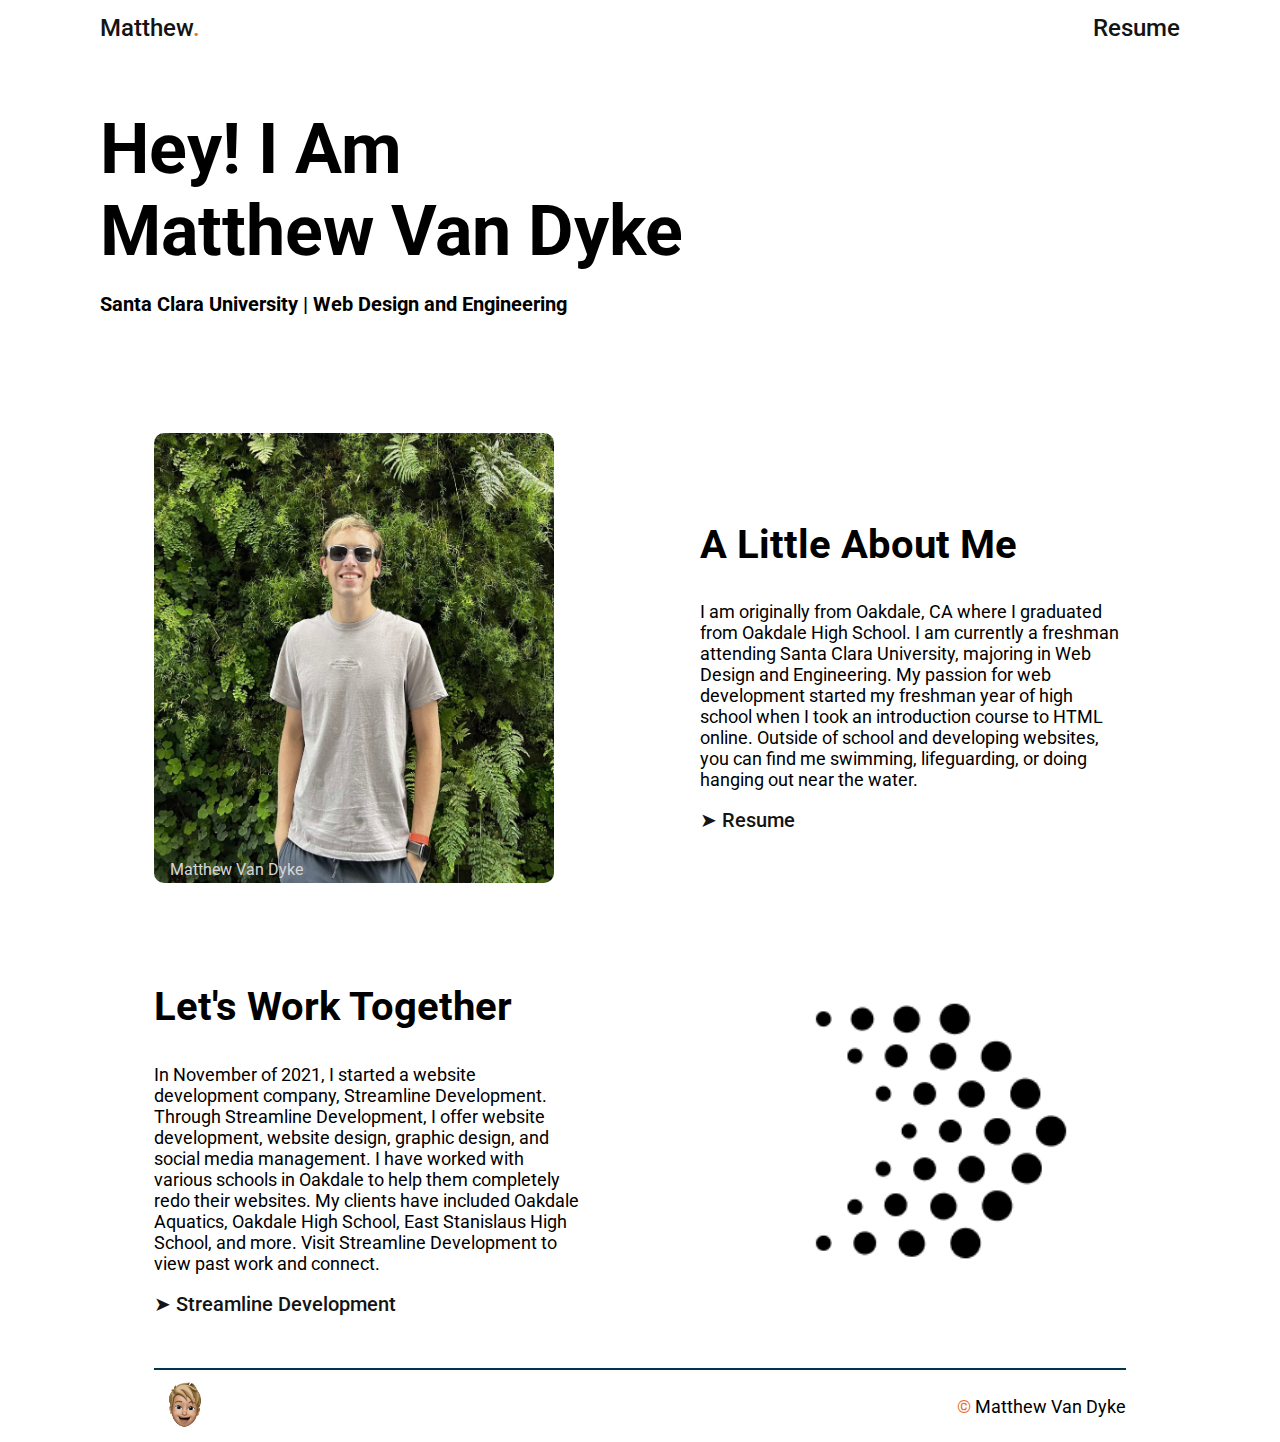
<file: index.html>
<!DOCTYPE html>
<html>
    <head>
        <title>Matthew.</title>
        <link rel="stylesheet" href="style.css">
        <link rel="preconnect" href="https://fonts.googleapis.com">
        <link rel="preconnect" href="https://fonts.gstatic.com" crossorigin>
        <meta name="viewport" content="width=device-width">
        <link href="https://fonts.googleapis.com/css2?family=Roboto:wght@400;500;700&display=swap" rel="stylesheet">
    </head>

    <body>
        <!-- Nav -->
        <div id="navbar">
            <ul>
                <li><a href="index.html">Matthew<span style="color: #EA701F">.</span></a></li>
                <li style="float: right"><a href="resume.html">Resume</a></li>
            </ul>
        </div>

        <br>

        <div id="header">
            <h1>Hey! I Am<br>Matthew Van Dyke</h1>
            <h3>Santa Clara University | Web Design and Engineering</h3>
        </div>

        <br><br><br>

        <div id="middle">

            <!-- About Me -->
            <div class="column">
                <div class="image">
                    <img src="me.jpg" id="pics" width="400px" height="450px" alt="Matthew Van Dyke standing in front of a green background">
                    <div class="bottom-left">Matthew Van Dyke</div>
                </div>
                <div class="content-right">
                    <h2>A Little About Me</h2>  
                    <p>I am originally from Oakdale, CA where I graduated from Oakdale High School. I am currently a freshman attending Santa Clara University, majoring in Web Design and Engineering. My passion for web development started my freshman year of high school when I took an introduction course to HTML online. Outside of school and developing websites, you can find me swimming, lifeguarding, or doing hanging out near the water.</p>
                    <a href="resume.html">&#10148;  Resume</a>
                </div>
            </div>

            <br>

            <!-- Work Together -->
            <div class="column">
                <div class="content-left">
                    <h2>Let's Work Together</h2>  
                    <p>In November of 2021, I started a website development company, Streamline Development. Through Streamline Development, I offer website development, website design, graphic design, and social media management.  I have worked with various schools in Oakdale to help them completely redo their websites. My clients have included Oakdale Aquatics, Oakdale High School, East Stanislaus High School, and more. Visit Streamline Development to view past work and connect.</p>
                    <a href="http://streamlinedev.org/" target="_blank">&#10148;  Streamline Development</a>
                </div>
                <div class="image">
                    <img src="streamline.png" id="pics" width="400px" height="450px" alt="Streamline Development's logo">
                </div>
            </div>

            <!-- Footer -->
            <hr>

            <footer>
                <img src="memoji.PNG" width="60px" height="60px" alt="Matthew memoji">
                <p style="float: right;"><span style="color:#EA701F">&copy;</span> Matthew Van Dyke</p>
            </footer>

        
        </div>


    </body>
</html>
</file>
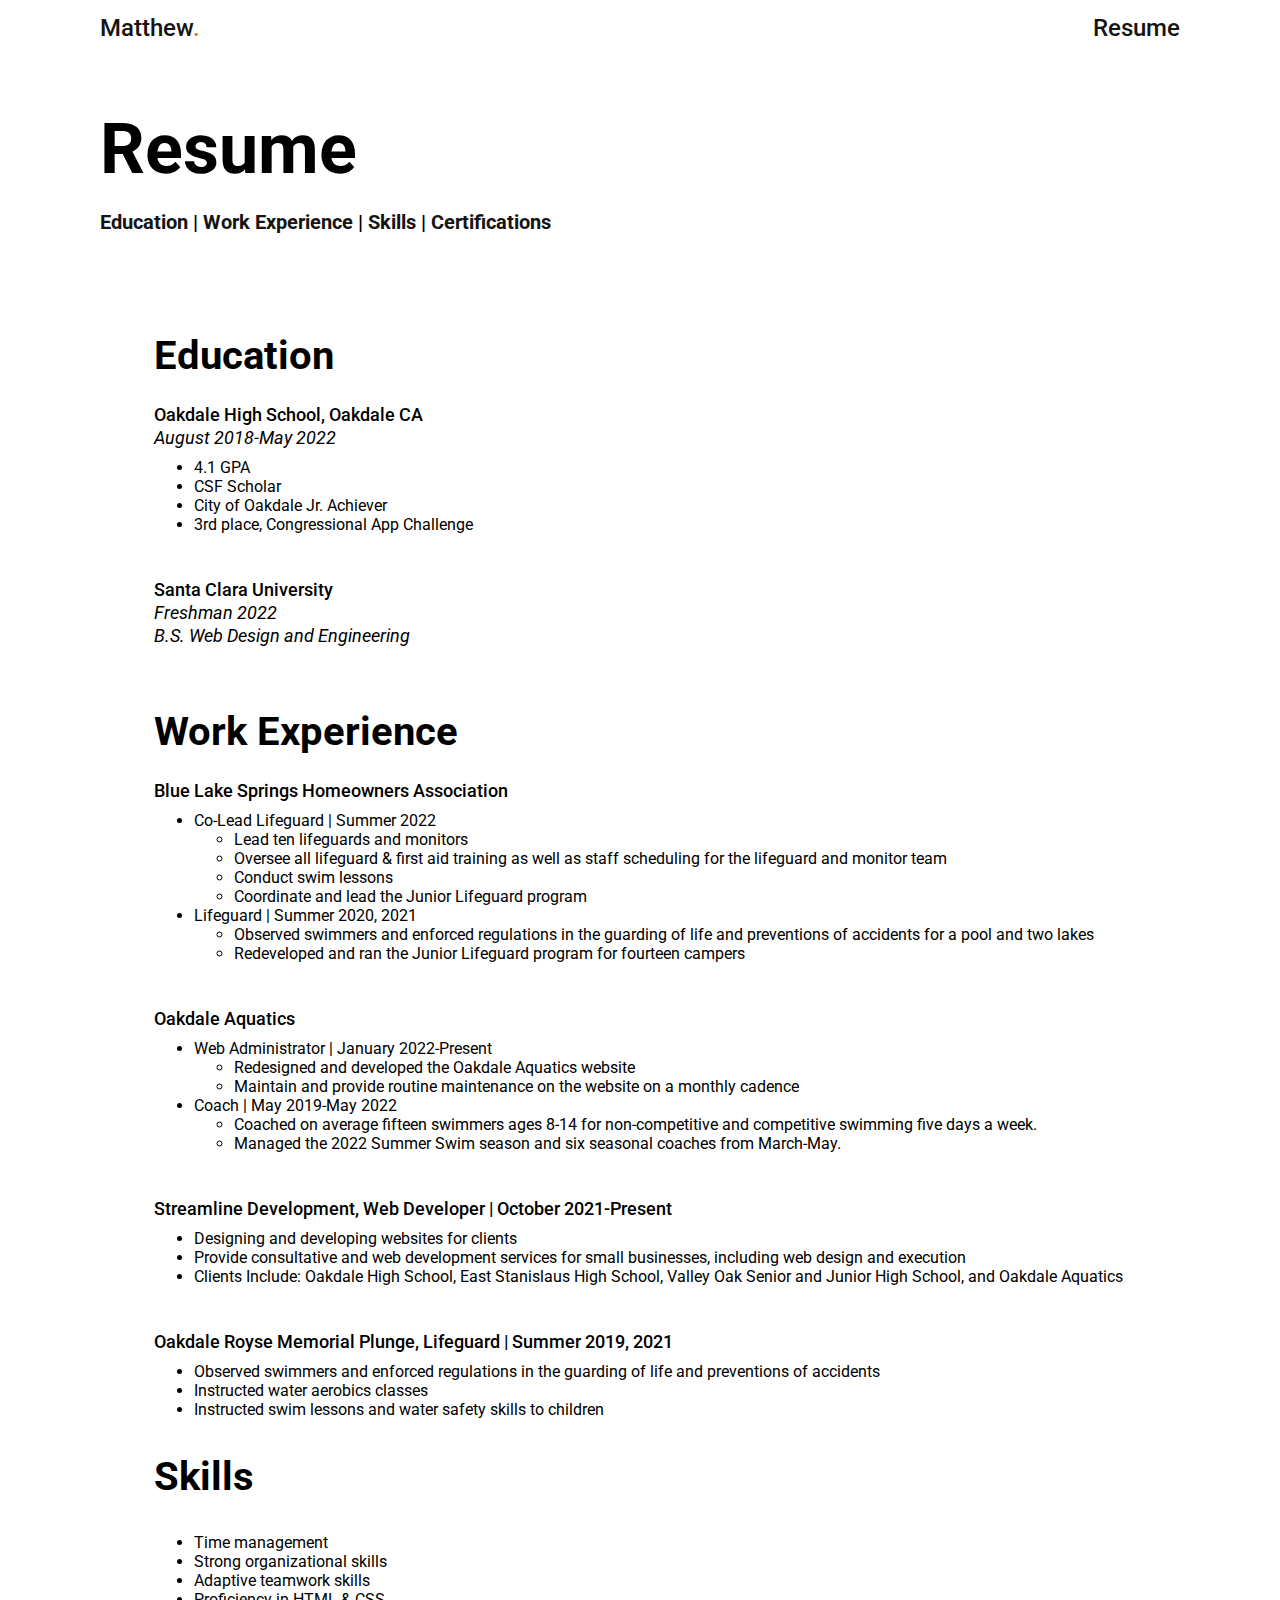
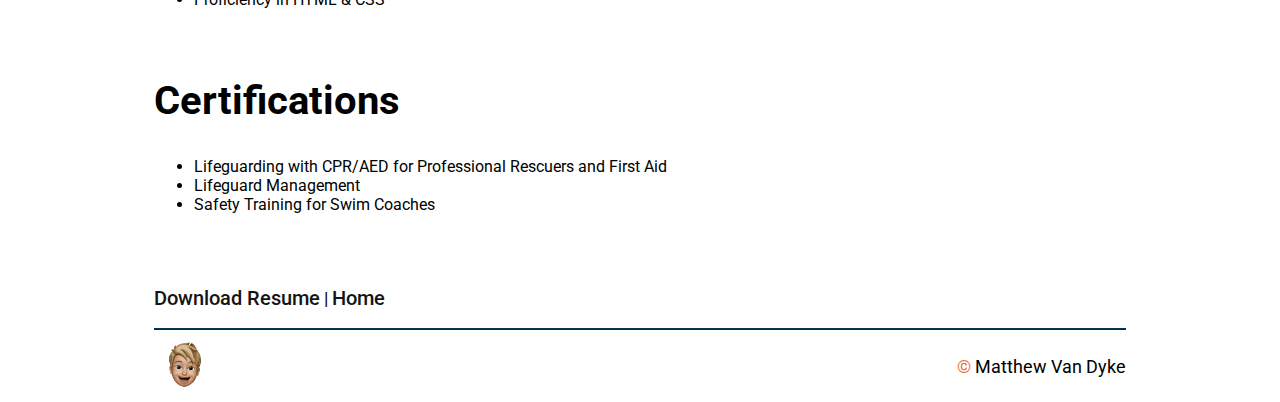
<file: resume.html>
<!DOCTYPE html>
<html>
    <head>
        <title>Resume | Matthew.</title>
        <link rel="stylesheet" href="style.css">
        <link rel="preconnect" href="https://fonts.googleapis.com">
        <link rel="preconnect" href="https://fonts.gstatic.com" crossorigin>
        <meta name="viewport" content="width=device-width">
        <link href="https://fonts.googleapis.com/css2?family=Roboto:wght@400;500;700&display=swap" rel="stylesheet">
    </head>

    <body>
        <!-- Nav -->
        <div id="navbar">
            <ul>
                <li><a href="index.html">Matthew<span style="color: #EA701F">.</span></a></li>
                <li style="float: right"><a href="resume.html">Resume</a></li>
            </ul>
        </div>

        <br>

        <div id="header">
            <h1>Resume</h1>
            <!-- ADD LINKS -->
            <h3><a href="#education">Education</a> | <a href="#work">Work Experience</a> | <a href="#skills">Skills</a> | <a href="#certifications">Certifications</a></h3>
        </div>

        <br><br>

        <div id="middle">

            <!-- Education -->
            <div id="education">
                <h2>Education</h2>

                <p style="line-height: 5px; font-weight: 500;">Oakdale High School, Oakdale CA</p>
                <p style="line-height: 5px;"><i>August 2018-May 2022</i></p>
                <ul>
                    <li>4.1 GPA</li>
                    <li>CSF Scholar</li>
                    <li>City of Oakdale Jr. Achiever</li>
                    <li>3rd place, Congressional App Challenge</li>
                </ul>
                
                <br>

                <p style="line-height: 5px; font-weight: 500;">Santa Clara University</p>
                <p style="line-height: 5px;"><i>Freshman 2022</i></p>
                <p style="line-height: 5px;"><i>B.S. Web Design and Engineering</i></p>
            </div>

            <br>

            <!-- Work Experience -->
            <div id="work">
                <h2>Work Experience</h2>

                <!-- BLS -->
                <p id="jobheader" style="font-weight: 500;">Blue Lake Springs Homeowners Association</p>
                <ul>
                    <li>Co-Lead Lifeguard | Summer 2022</li>
                    <ul>
                        <li>Lead ten lifeguards and monitors</li>
                        <li>Oversee all lifeguard & first aid training as well as staff scheduling for the lifeguard and monitor team</li>
                        <li>Conduct swim lessons</li>
                        <li>Coordinate and lead the Junior Lifeguard program</li>
                    </ul>
                    <li>Lifeguard | Summer 2020, 2021</li>
                    <ul>
                        <li>Observed swimmers and enforced regulations in the guarding of life and preventions of accidents for a pool and two lakes</li>
                        <li>Redeveloped and ran the Junior Lifeguard program for fourteen campers</li>
                    </ul>
                </ul>

                <br>

                <!-- Oakdale Aquatics -->
                <p id="jobheader" style="font-weight: 500;">Oakdale Aquatics</p>
                <ul>
                    <li>Web Administrator | January 2022-Present</li>
                        <ul>
                            <li>Redesigned and developed the Oakdale Aquatics website</li>
                            <li>Maintain and provide routine maintenance on the website on a monthly cadence</li>
                        </ul>
                    <li>Coach | May 2019-May 2022</li>
                        <ul>
                            <li>Coached on average fifteen swimmers ages 8-14 for  non-competitive and competitive swimming five days a week.</li>
                            <li>Managed the 2022 Summer Swim season and six seasonal coaches from March-May.</li>
                        </ul>
                </ul>

                <br>

                <!-- Streamline Development -->
                <p id="jobheader" style="font-weight: 500;">Streamline Development, Web Developer | October 2021-Present</p>
                <ul>
                    <li>Designing and developing websites for clients</li>
                    <li>Provide consultative and web development services for small businesses, including web design and execution</li>
                    <li>Clients Include: Oakdale High School, East Stanislaus High School, Valley Oak Senior and Junior High School, and Oakdale Aquatics</li>
                </ul>

                <br>

                <!-- Plunge -->
                <p id="jobheader" style="font-weight: 500;">Oakdale Royse Memorial Plunge, Lifeguard | Summer 2019, 2021</p>
                <ul>
                    <li>Observed swimmers and enforced regulations in the guarding of life and preventions of accidents</li>
                    <li>Instructed water aerobics classes</li>
                    <li>Instructed swim lessons and water safety skills to children</li>
                </ul>
            </div>

            <!-- Skills -->
            <div id="skills">
                <h2>Skills</h2>

                <ul>
                    <li>Time management</li>
                    <li>Strong organizational skills</li>
                    <li>Adaptive teamwork skills</li>
                    <li>Proficiency in HTML & CSS</li>
                </ul>
            </div>

            <br>

            <!-- Certifications -->
            <div id="certifications">
                <h2>Certifications</h2>

                <ul>
                    <li>Lifeguarding with CPR/AED for Professional Rescuers and First Aid</li>
                    <li>Lifeguard Management</li>
                    <li>Safety Training for Swim Coaches</li>
                </ul>
            </div>

            <br><br>

            <p><a href="2022 Resume.pdf" target="_blank" download style="font-weight: 500;">Download Resume</a> | <a href="index.html">Home</a></p> 

            <!-- Footer -->
            <hr>

            <footer>
                <img src="memoji.PNG" width="60px" height="60px" alt="Matthew memoji">
                <p style="float: right;"><span style="color:#EA701F">&copy;</span> Matthew Van Dyke</p>
            </footer>
        
        </div>


    </body>
</html>
</file>
<file: style.css>
/* Whole Body */
body {
    /* margin-left: 10%;
    margin-right: 10%; */
    max-width: 1080px; 
    margin: 0 auto ; 
    float: none ; 
    font-family: 'Roboto', sans-serif;
}

@media only screen and (max-width: 800px) {
  body {
    margin-left: 25px;
    margin-right: 0px;
  }
}

a {
  text-decoration: none;
  color: #141414;
}

a:hover {
  color: #EA701F;
}

hr {
  border: 1px solid #003552;
}

p {
  font-size: 18px;
}

/* Nav  */
#navbar {
  padding-top: 14px;
}

#navbar ul {
    list-style-type: none;
    margin: 0;
    padding: 0;
    overflow: hidden;
}
  
#navbar li {
  float: left;
}
  
#navbar li a {
  display: block;
  text-align: center;
  text-decoration: none;
  font-family: 'Roboto', sans-serif;
  font-weight: 500;
  font-size: 24px;
  color: #141414;
}

#navbar li a:hover {
  color: #EA701F;
}

/* Header */

#header h1 {
  font-size: 70px;
  margin-block-end: 10px;
}

#header h3 {
  font-size: 20px;
}

/* Middle */
#middle {
  padding-left: 5%;
  padding-right: 5%;
  margin-top: 40px;
}

#middle a {
  font-weight: 500;
  font-size: 20px;
}

#pics {
  border-radius: 10px;
}

#middle h2 {
  font-size: 40px;
}

.column {
  display: flex;
  align-items: center;
  justify-content: center;
}

.image {
  position: relative;
}

.bottom-left {
  position: absolute;
  bottom: 8px;
  left: 16px;
  color: #D6D6D6;
}

.content-right {
  padding-left: 15%;
  text-align: left;
}

.content-left {
  padding-right: 15%;
}

#jobheader {
  line-height: 5px;
  font-weight: 500;
}

@media only screen and (max-width: 950px) {
  .column {
    display: block;
  }

  .content-left {
    padding-left: 0px;
  }

  .content-right {
    padding-left: 0px;
  }

  #jobheader {
    line-height: 20px;
    font-weight: 500;
  }
}
</file>
